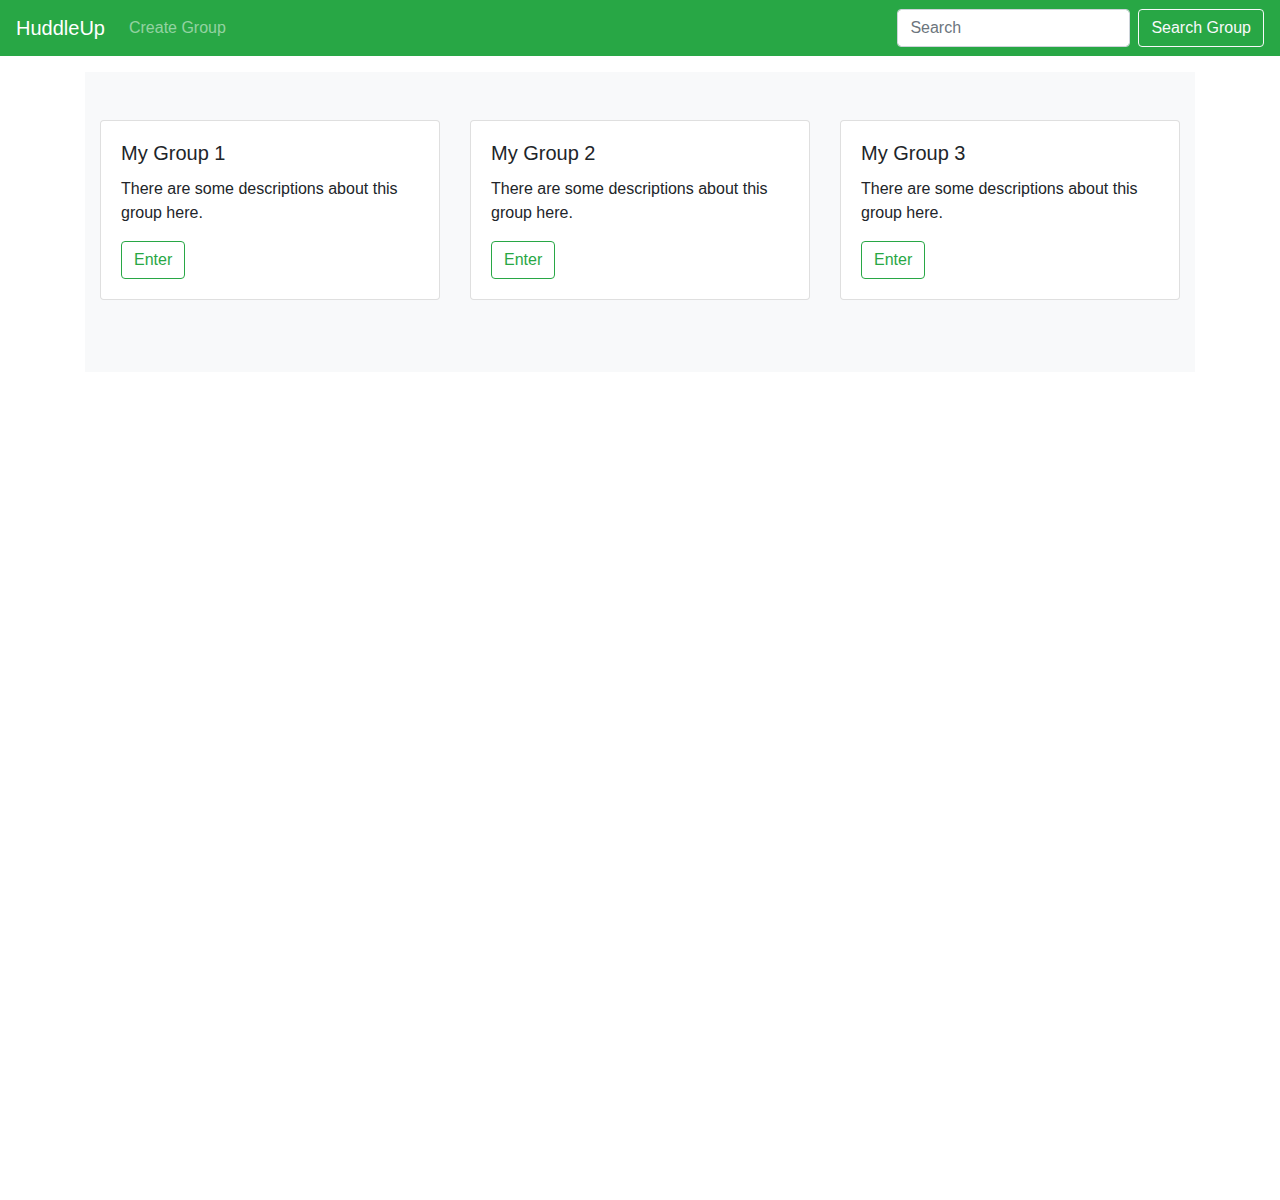
<file: front-end/index.html>
<!doctype html>
<html lang="en">
  <head>
    <meta charset="utf-8">
    <meta name="viewport" content="width=device-width, initial-scale=1, shrink-to-fit=no">
    <meta name="description" content="">
    <meta name="author" content="">

    <title>Main page for viewing groups</title>

    <!-- Bootstrap core CSS -->
    <link rel="stylesheet" href="https://maxcdn.bootstrapcdn.com/bootstrap/4.0.0/css/bootstrap.min.css" integrity="sha384-Gn5384xqQ1aoWXA+058RXPxPg6fy4IWvTNh0E263XmFcJlSAwiGgFAW/dAiS6JXm" crossorigin="anonymous">

    <!-- Custom styles for this template -->
    <link href="css/groups.css" rel="stylesheet">
  </head>

  <body>

    <nav class="navbar navbar-expand-md navbar-dark fixed-top bg-success">
      <a class="navbar-brand" href="#">HuddleUp</a>
      <button class="navbar-toggler" type="button" data-toggle="collapse" data-target="#navbarCollapse" aria-controls="navbarCollapse" aria-expanded="false" aria-label="Toggle navigation">
        <span class="navbar-toggler-icon"></span>
      </button>
      <div class="collapse navbar-collapse" id="navbarCollapse">
        <ul class="navbar-nav mr-auto">
          <li class="nav-item">
            <a class="nav-link" href="GroupRegistration.html">Create Group<span class="sr-only">(current)</span></a>
          </li>
        </ul>
        <form class="form-inline mt-2 mt-md-0">
          <input class="form-control mr-sm-2" type="text" placeholder="Search" aria-label="Search">
          <button class="btn btn-outline-light my-2 my-sm-0" type="submit">Search Group</button>
        </form>
      </div>
    </nav>

    <main role="main" class="container">
      <div class="album py-5 bg-light">
        <div class="container">

          <div class="row">
            <div class="col-md-4">
              <div class="card mb-4 box-shadow">
                <div class="card-body">
                  <h5 class="card-title">My Group 1</h5>
                  <p class="card-text">There are some descriptions about this group here.</p>
                  <a href="#" class="btn btn-outline-success">Enter</a>
                </div>
              </div>
            </div>
            <div class="col-md-4">
              <div class="card mb-4 box-shadow">
                <div class="card-body">
                  <h5 class="card-title">My Group 2</h5>
                  <p class="card-text">There are some descriptions about this group here.</p>
                  <a href="#" class="btn btn-outline-success">Enter</a>
                </div>
              </div>
            </div>
            <div class="col-md-4">
              <div class="card mb-4 box-shadow">
                <div class="card-body">
                  <h5 class="card-title">My Group 3</h5>
                  <p class="card-text">There are some descriptions about this group here.</p>
                  <a href="#" class="btn btn-outline-success">Enter</a>
                </div>
              </div>
            </div>

          </div>
        </div>
      </div>

    </main>

    <!-- Bootstrap core JavaScript -->
    <script src="https://code.jquery.com/jquery-3.2.1.slim.min.js" integrity="sha384-KJ3o2DKtIkvYIK3UENzmM7KCkRr/rE9/Qpg6aAZGJwFDMVNA/GpGFF93hXpG5KkN" crossorigin="anonymous"></script>
    <script src="https://cdnjs.cloudflare.com/ajax/libs/popper.js/1.12.9/umd/popper.min.js" integrity="sha384-ApNbgh9B+Y1QKtv3Rn7W3mgPxhU9K/ScQsAP7hUibX39j7fakFPskvXusvfa0b4Q" crossorigin="anonymous"></script>
    <script src="https://maxcdn.bootstrapcdn.com/bootstrap/4.0.0/js/bootstrap.min.js" integrity="sha384-JZR6Spejh4U02d8jOt6vLEHfe/JQGiRRSQQxSfFWpi1MquVdAyjUar5+76PVCmYl" crossorigin="anonymous"></script>
  </body>
</html>
</file>
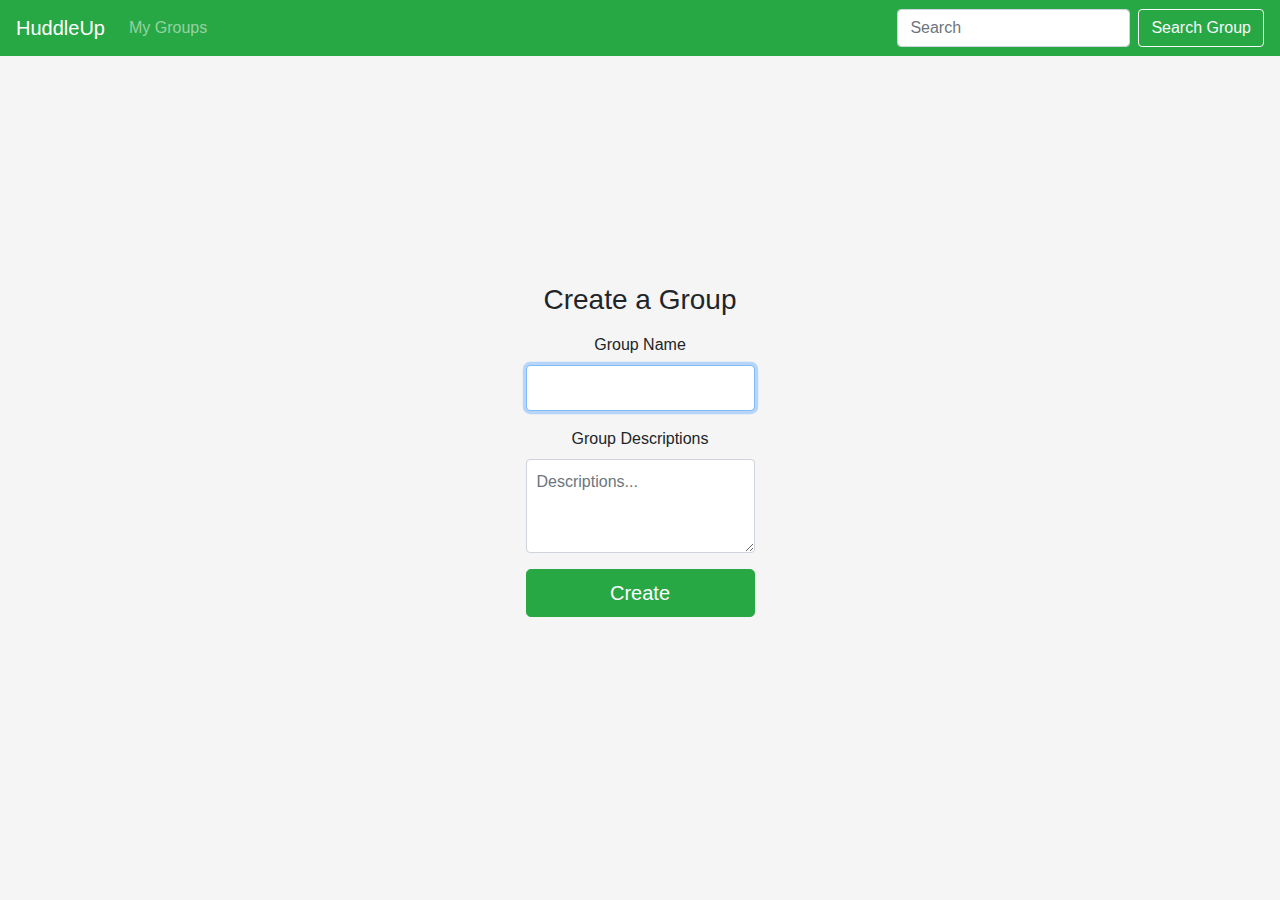
<file: front-end/GroupRegistration.html>
<!doctype html>
<html lang="en">
  <head>
    <!-- Required meta tags -->
    <meta charset="utf-8">
    <meta name="viewport" content="width=device-width, initial-scale=1, shrink-to-fit=no">
	  <meta name="description" content="">
    <meta name="author" content="">

    <!-- Bootstrap CSS -->
    <link rel="stylesheet" href="https://maxcdn.bootstrapcdn.com/bootstrap/4.0.0/css/bootstrap.min.css" integrity="sha384-Gn5384xqQ1aoWXA+058RXPxPg6fy4IWvTNh0E263XmFcJlSAwiGgFAW/dAiS6JXm" crossorigin="anonymous">

	  <!-- Custom styles for this template -->
    <link href="css/signup.css" rel="stylesheet">
  </head>
  
  <body>

    <nav class="navbar navbar-expand-md navbar-dark fixed-top bg-success">
      <a class="navbar-brand" href="#">HuddleUp</a>
      <button class="navbar-toggler" type="button" data-toggle="collapse" data-target="#navbarCollapse" aria-controls="navbarCollapse" aria-expanded="false" aria-label="Toggle navigation">
        <span class="navbar-toggler-icon"></span>
      </button>
      <div class="collapse navbar-collapse" id="navbarCollapse">
        <ul class="navbar-nav mr-auto">
          <li class="nav-item">
            <a class="nav-link" href="index.html">My Groups<span class="sr-only">(current)</span></a>
          </li>
        </ul>
        <form class="form-inline mt-2 mt-md-0">
          <input class="form-control mr-sm-2" type="text" placeholder="Search" aria-label="Search">
          <button class="btn btn-outline-light my-2 my-sm-0" type="submit">Search Group</button>
        </form>
      </div>
    </nav>

    <main role="main" class="text-center">
      <div class="container">
        <form class="form-signup">
          <h1 class="h3 mb-3 font-weight-normal">Create a Group</h1>
          <div class="form-group">
            <label for="groupName">Group Name</label>
            <input type="email" class="form-control" id="groupName" required autofocus>
          </div>
          <div class="form-group">
            <label for="input2ndPassword">Group Descriptions</label>
            <textarea class="form-control" id="input2ndPassword" placeholder="Descriptions..." rows="3"></textarea>
          </div>
          <button class="btn btn-lg btn-success btn-block" type="submit">Create</button>
        </form>
      </div>
    </main>

    <!-- Optional JavaScript -->
    <!-- jQuery first, then Popper.js, then Bootstrap JS -->
    <script src="https://code.jquery.com/jquery-3.2.1.slim.min.js" integrity="sha384-KJ3o2DKtIkvYIK3UENzmM7KCkRr/rE9/Qpg6aAZGJwFDMVNA/GpGFF93hXpG5KkN" crossorigin="anonymous"></script>
    <script src="https://cdnjs.cloudflare.com/ajax/libs/popper.js/1.12.9/umd/popper.min.js" integrity="sha384-ApNbgh9B+Y1QKtv3Rn7W3mgPxhU9K/ScQsAP7hUibX39j7fakFPskvXusvfa0b4Q" crossorigin="anonymous"></script>
    <script src="https://maxcdn.bootstrapcdn.com/bootstrap/4.0.0/js/bootstrap.min.js" integrity="sha384-JZR6Spejh4U02d8jOt6vLEHfe/JQGiRRSQQxSfFWpi1MquVdAyjUar5+76PVCmYl" crossorigin="anonymous"></script>
  </body>
</html>
</file>
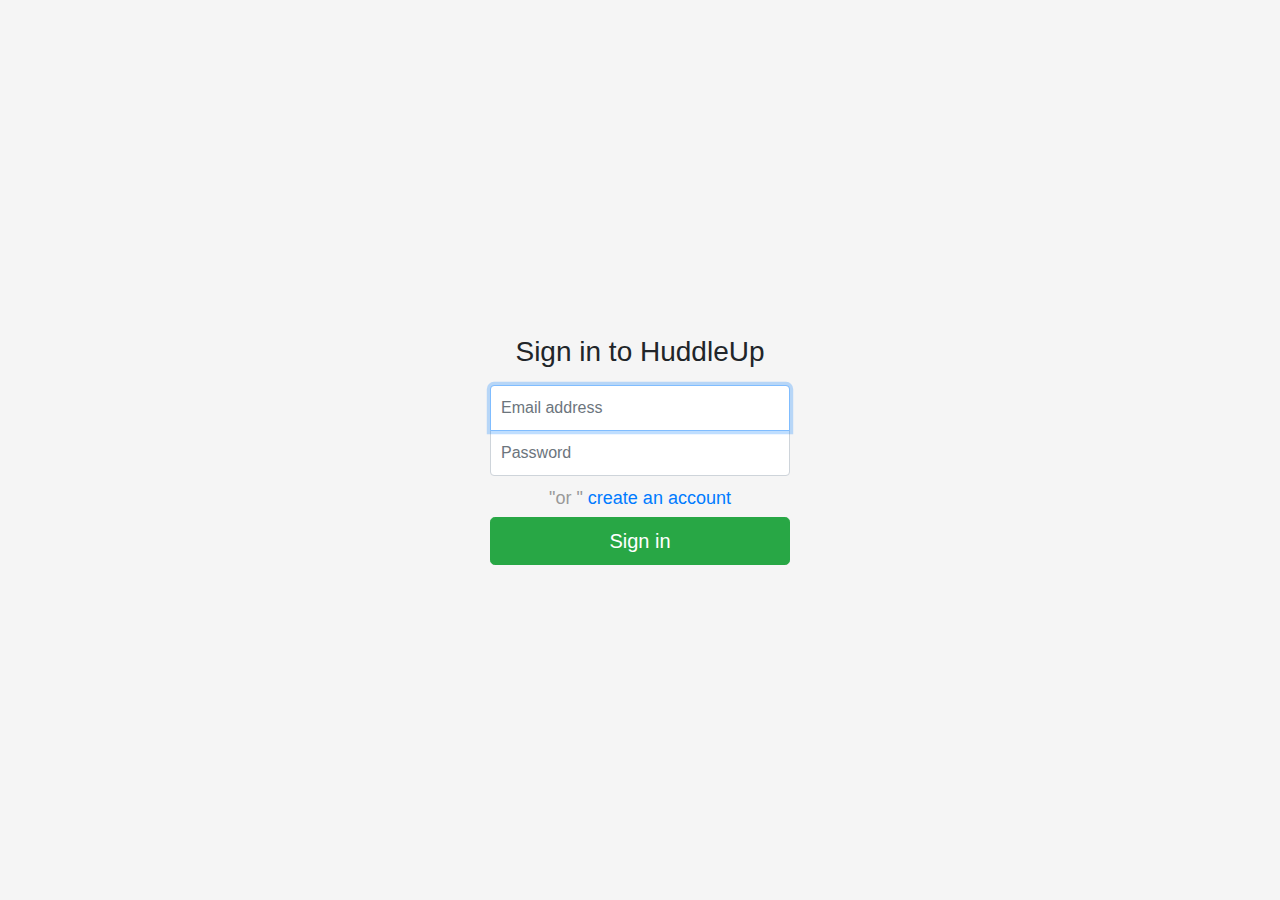
<file: front-end/signin.html>
<!doctype html>
<html lang="en">
  <head>
    <!-- Required meta tags -->
    <meta charset="utf-8">
    <meta name="viewport" content="width=device-width, initial-scale=1, shrink-to-fit=no">
	<meta name="description" content="">
    <meta name="author" content="">

    <!-- Bootstrap CSS -->
    <link rel="stylesheet" href="https://maxcdn.bootstrapcdn.com/bootstrap/4.0.0/css/bootstrap.min.css" integrity="sha384-Gn5384xqQ1aoWXA+058RXPxPg6fy4IWvTNh0E263XmFcJlSAwiGgFAW/dAiS6JXm" crossorigin="anonymous">

	  <!-- Custom styles for this template -->
    <link href="css/signin.css" rel="stylesheet">
  </head>
  
  <body class="text-center">
    <form class="form-signin">
      <h1 class="h3 mb-3 font-weight-normal">Sign in to HuddleUp</h1>
      <label for="inputEmail" class="sr-only">Email address</label>
      <input type="email" id="inputEmail" class="form-control" placeholder="Email address" required autofocus>
      <label for="inputPassword" class="sr-only">Password</label>
      <input type="password" id="inputPassword" class="form-control" placeholder="Password" required>
      <div class="register">
      	"or "
      	<a href="./signup.html" id="signup">create an account</a>
      </div>
      <button class="btn btn-lg btn-success btn-block" type="submit">Sign in</button>
    </form>

    <!-- Optional JavaScript -->
    <!-- jQuery first, then Popper.js, then Bootstrap JS -->
    <script src="https://code.jquery.com/jquery-3.2.1.slim.min.js" integrity="sha384-KJ3o2DKtIkvYIK3UENzmM7KCkRr/rE9/Qpg6aAZGJwFDMVNA/GpGFF93hXpG5KkN" crossorigin="anonymous"></script>
    <script src="https://cdnjs.cloudflare.com/ajax/libs/popper.js/1.12.9/umd/popper.min.js" integrity="sha384-ApNbgh9B+Y1QKtv3Rn7W3mgPxhU9K/ScQsAP7hUibX39j7fakFPskvXusvfa0b4Q" crossorigin="anonymous"></script>
    <script src="https://maxcdn.bootstrapcdn.com/bootstrap/4.0.0/js/bootstrap.min.js" integrity="sha384-JZR6Spejh4U02d8jOt6vLEHfe/JQGiRRSQQxSfFWpi1MquVdAyjUar5+76PVCmYl" crossorigin="anonymous"></script>
  </body>
</html>
</file>
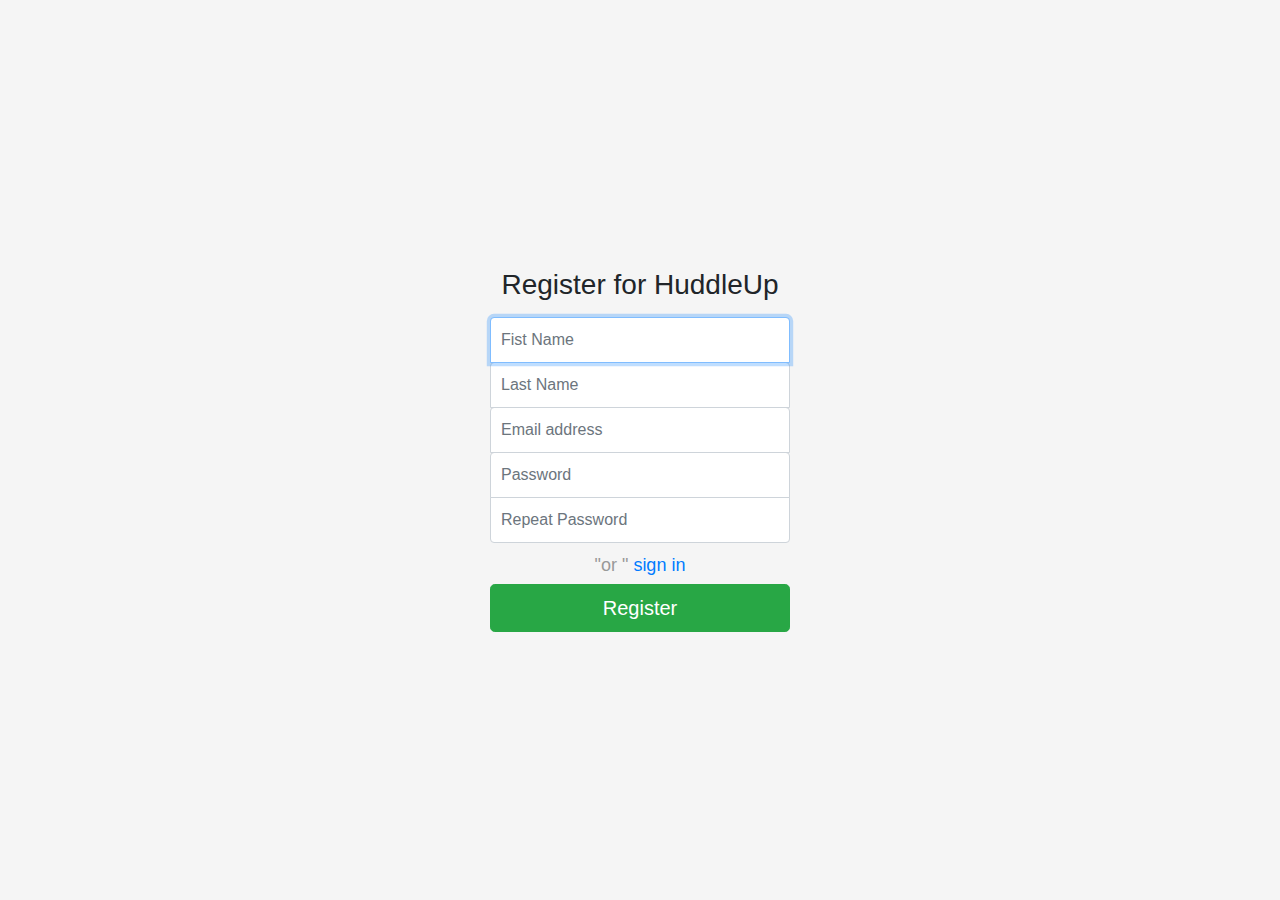
<file: front-end/signup.html>
<!doctype html>
<html lang="en">
  <head>
    <!-- Required meta tags -->
    <meta charset="utf-8">
    <meta name="viewport" content="width=device-width, initial-scale=1, shrink-to-fit=no">
	  <meta name="description" content="">
    <meta name="author" content="">

    <!-- Bootstrap CSS -->
    <link rel="stylesheet" href="https://maxcdn.bootstrapcdn.com/bootstrap/4.0.0/css/bootstrap.min.css" integrity="sha384-Gn5384xqQ1aoWXA+058RXPxPg6fy4IWvTNh0E263XmFcJlSAwiGgFAW/dAiS6JXm" crossorigin="anonymous">

	  <!-- Custom styles for this template -->
    <link href="css/signup.css" rel="stylesheet">
  </head>
  
  <body class="text-center">
    <form class="form-signup">
      <h1 class="h3 mb-3 font-weight-normal">Register for HuddleUp</h1>
      <label for="inputFirst" class="sr-only">First Name</label>
      <input type="info" id="inputFirst" class="form-control" placeholder="Fist Name" required autofocus>
      <label for="inputLast" class="sr-only">Last Name</label>
      <input type="info" id="inputLast" class="form-control" placeholder="Last Name" required autofocus>
      <label for="inputEmail" class="sr-only">Email address</label>
      <input type="info" id="inputEmail" class="form-control" placeholder="Email address" required autofocus>
      <label for="inputPassword" class="sr-only">Password</label>
      <input type="info" id="inputPassword" class="form-control" placeholder="Password" required>
      <label for="input2ndPassword" class="sr-only">Repeat Password</label>
      <input type="lastInfo" id="input2ndPassword" class="form-control" placeholder="Repeat Password" required>
      <div class="signin">
      	"or "
      	<a href="./signin.html" id="signin">sign in</a>
      </div>
      <button class="btn btn-lg btn-success btn-block" type="submit">Register</button>
    </form>

    <!-- Optional JavaScript -->
    <!-- jQuery first, then Popper.js, then Bootstrap JS -->
    <script src="https://code.jquery.com/jquery-3.2.1.slim.min.js" integrity="sha384-KJ3o2DKtIkvYIK3UENzmM7KCkRr/rE9/Qpg6aAZGJwFDMVNA/GpGFF93hXpG5KkN" crossorigin="anonymous"></script>
    <script src="https://cdnjs.cloudflare.com/ajax/libs/popper.js/1.12.9/umd/popper.min.js" integrity="sha384-ApNbgh9B+Y1QKtv3Rn7W3mgPxhU9K/ScQsAP7hUibX39j7fakFPskvXusvfa0b4Q" crossorigin="anonymous"></script>
    <script src="https://maxcdn.bootstrapcdn.com/bootstrap/4.0.0/js/bootstrap.min.js" integrity="sha384-JZR6Spejh4U02d8jOt6vLEHfe/JQGiRRSQQxSfFWpi1MquVdAyjUar5+76PVCmYl" crossorigin="anonymous"></script>
  </body>
</html>
</file>
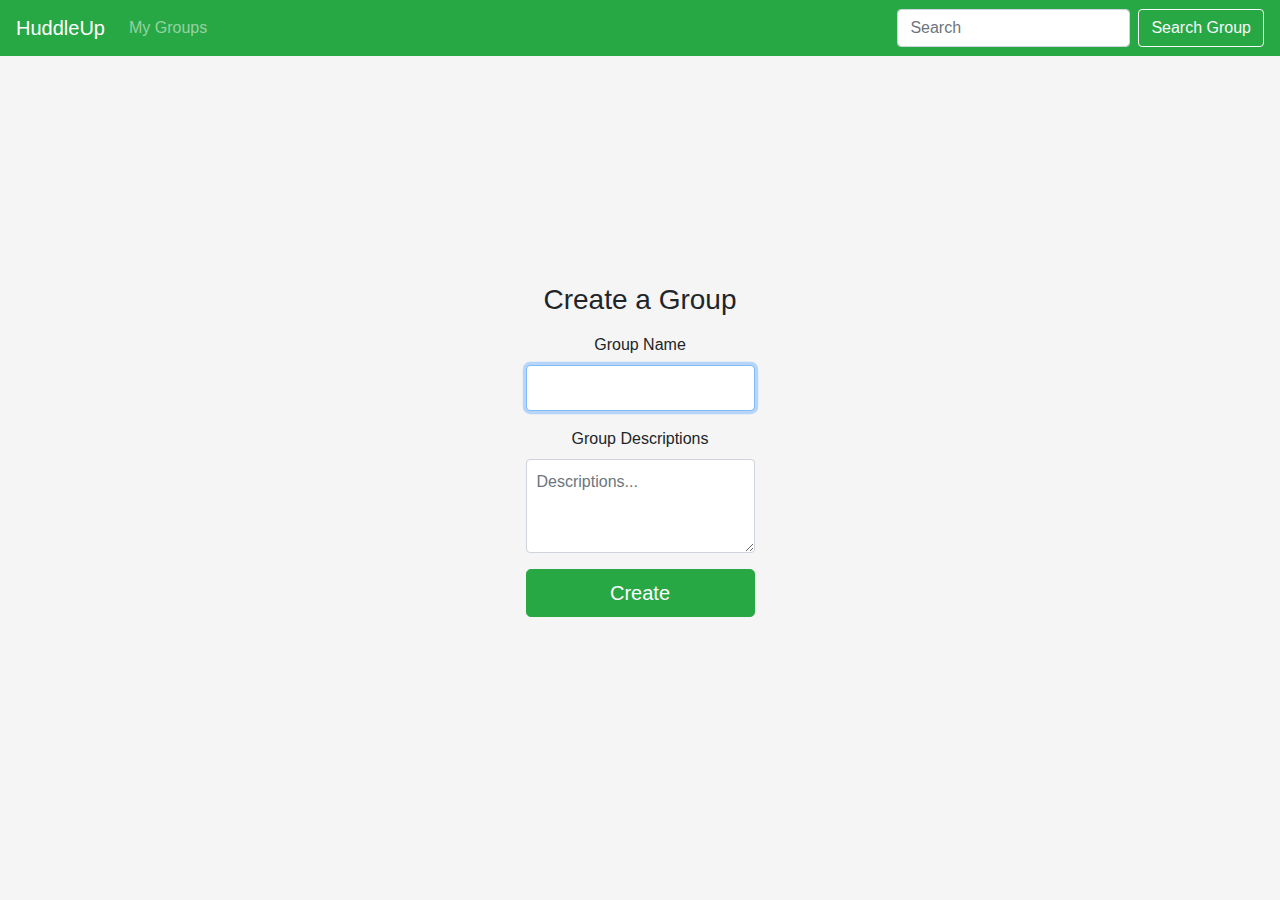
<file: templates/GroupRegistration.html>
<!doctype html>
<html lang="en">
  <head>
    <!-- Required meta tags -->
    <meta charset="utf-8">
    <meta name="viewport" content="width=device-width, initial-scale=1, shrink-to-fit=no">
	  <meta name="description" content="">
    <meta name="author" content="">

    <!-- Bootstrap CSS -->
    <link rel="stylesheet" href="https://maxcdn.bootstrapcdn.com/bootstrap/4.0.0/css/bootstrap.min.css" integrity="sha384-Gn5384xqQ1aoWXA+058RXPxPg6fy4IWvTNh0E263XmFcJlSAwiGgFAW/dAiS6JXm" crossorigin="anonymous">

	  <!-- Custom styles for this template -->
    <link href="../static/signup.css" rel="stylesheet">
  </head>
  
  <body>

    <nav class="navbar navbar-expand-md navbar-dark fixed-top bg-success">
      <a class="navbar-brand" href="#">HuddleUp</a>
      <button class="navbar-toggler" type="button" data-toggle="collapse" data-target="#navbarCollapse" aria-controls="navbarCollapse" aria-expanded="false" aria-label="Toggle navigation">
        <span class="navbar-toggler-icon"></span>
      </button>
      <div class="collapse navbar-collapse" id="navbarCollapse">
        <ul class="navbar-nav mr-auto">
          <li class="nav-item">
            <a class="nav-link" href="index.html">My Groups<span class="sr-only">(current)</span></a>
          </li>
        </ul>
        <form class="form-inline mt-2 mt-md-0">
          <input class="form-control mr-sm-2" type="text" placeholder="Search" aria-label="Search">
          <button class="btn btn-outline-light my-2 my-sm-0" type="submit">Search Group</button>
        </form>
      </div>
    </nav>

    <main role="main" class="text-center">
      <div class="container">
        <form class="form-signup">
          <h1 class="h3 mb-3 font-weight-normal">Create a Group</h1>
          <div class="form-group">
            <label for="groupName">Group Name</label>
            <input type="email" class="form-control" id="groupName" required autofocus>
          </div>
          <div class="form-group">
            <label for="input2ndPassword">Group Descriptions</label>
            <textarea class="form-control" id="input2ndPassword" placeholder="Descriptions..." rows="3"></textarea>
          </div>
          <button class="btn btn-lg btn-success btn-block" type="submit">Create</button>
        </form>
      </div>
    </main>

    <!-- Optional JavaScript -->
    <!-- jQuery first, then Popper.js, then Bootstrap JS -->
    <script src="https://code.jquery.com/jquery-3.2.1.slim.min.js" integrity="sha384-KJ3o2DKtIkvYIK3UENzmM7KCkRr/rE9/Qpg6aAZGJwFDMVNA/GpGFF93hXpG5KkN" crossorigin="anonymous"></script>
    <script src="https://cdnjs.cloudflare.com/ajax/libs/popper.js/1.12.9/umd/popper.min.js" integrity="sha384-ApNbgh9B+Y1QKtv3Rn7W3mgPxhU9K/ScQsAP7hUibX39j7fakFPskvXusvfa0b4Q" crossorigin="anonymous"></script>
    <script src="https://maxcdn.bootstrapcdn.com/bootstrap/4.0.0/js/bootstrap.min.js" integrity="sha384-JZR6Spejh4U02d8jOt6vLEHfe/JQGiRRSQQxSfFWpi1MquVdAyjUar5+76PVCmYl" crossorigin="anonymous"></script>
  </body>
</html>
</file>
<file: front-end/css/groups.css>
body {
  min-height: 75rem;
  padding-top: 4.5rem;
}
</file>
<file: front-end/css/signup.css>
html,
body {
  height: 100%;
}

body {
  display: -ms-flexbox;
  display: -webkit-box;
  display: flex;
  -ms-flex-align: center;
  -ms-flex-pack: center;
  -webkit-box-align: center;
  align-items: center;
  -webkit-box-pack: center;
  justify-content: center;
  padding-top: 40px;
  padding-bottom: 40px;
  background-color: #f5f5f5;
}

.form-signup {
  width: 100%;
  max-width: 330px;
  padding: 15px;
  margin: 0 auto;
}
.form-signup .signin {
  font-size: 18px;
  color: #999;
  font-weight: 300;
  line-height: 1.44em;
  margin-bottom: 5px;
}
.form-signup .form-control {
  position: relative;
  box-sizing: border-box;
  height: auto;
  padding: 10px;
  font-size: 16px;
}
.form-signup .form-control:focus {
  z-index: 2;
}
.form-signup input[type="info"] {
  margin-bottom: -1px;
  border-bottom-right-radius: 0;
  border-bottom-left-radius: 0;
}
.form-signup input[type="lastInfo"] {
  margin-bottom: 10px;
  border-top-left-radius: 0;
  border-top-right-radius: 0;
}
.form-signup textarea[type="lastInfo"] {
  margin-bottom: 10px;
  border-top-left-radius: 0;
  border-top-right-radius: 0;
}
</file>
<file: front-end/css/signin.css>
html,
body {
  height: 100%;
}

body {
  display: -ms-flexbox;
  display: -webkit-box;
  display: flex;
  -ms-flex-align: center;
  -ms-flex-pack: center;
  -webkit-box-align: center;
  align-items: center;
  -webkit-box-pack: center;
  justify-content: center;
  padding-top: 40px;
  padding-bottom: 40px;
  background-color: #f5f5f5;
}

.form-signin {
  width: 100%;
  max-width: 330px;
  padding: 15px;
  margin: 0 auto;
}
.form-signin .register {
  font-size: 18px;
  color: #999;
  font-weight: 300;
  line-height: 1.44em;
  margin-bottom: 5px;
}
.form-signin .form-control {
  position: relative;
  box-sizing: border-box;
  height: auto;
  padding: 10px;
  font-size: 16px;
}
.form-signin .form-control:focus {
  z-index: 2;
}
.form-signin input[type="email"] {
  margin-bottom: -1px;
  border-bottom-right-radius: 0;
  border-bottom-left-radius: 0;
}
.form-signin input[type="password"] {
  margin-bottom: 10px;
  border-top-left-radius: 0;
  border-top-right-radius: 0;
}
</file>
<file: static/signup.css>
html,
body {
  height: 100%;
}

body {
  display: -ms-flexbox;
  display: -webkit-box;
  display: flex;
  -ms-flex-align: center;
  -ms-flex-pack: center;
  -webkit-box-align: center;
  align-items: center;
  -webkit-box-pack: center;
  justify-content: center;
  padding-top: 40px;
  padding-bottom: 40px;
  background-color: #f5f5f5;
}

.form-signup {
  width: 100%;
  max-width: 330px;
  padding: 15px;
  margin: 0 auto;
}
.form-signup .signin {
  font-size: 18px;
  color: #999;
  font-weight: 300;
  line-height: 1.44em;
  margin-bottom: 5px;
}
.form-signup .form-control {
  position: relative;
  box-sizing: border-box;
  height: auto;
  padding: 10px;
  font-size: 16px;
}
.form-signup .form-control:focus {
  z-index: 2;
}
.form-signup input[type="info"] {
  margin-bottom: -1px;
  border-bottom-right-radius: 0;
  border-bottom-left-radius: 0;
}
.form-signup input[type="lastInfo"] {
  margin-bottom: 10px;
  border-top-left-radius: 0;
  border-top-right-radius: 0;
}
.form-signup textarea[type="lastInfo"] {
  margin-bottom: 10px;
  border-top-left-radius: 0;
  border-top-right-radius: 0;
}
</file>
